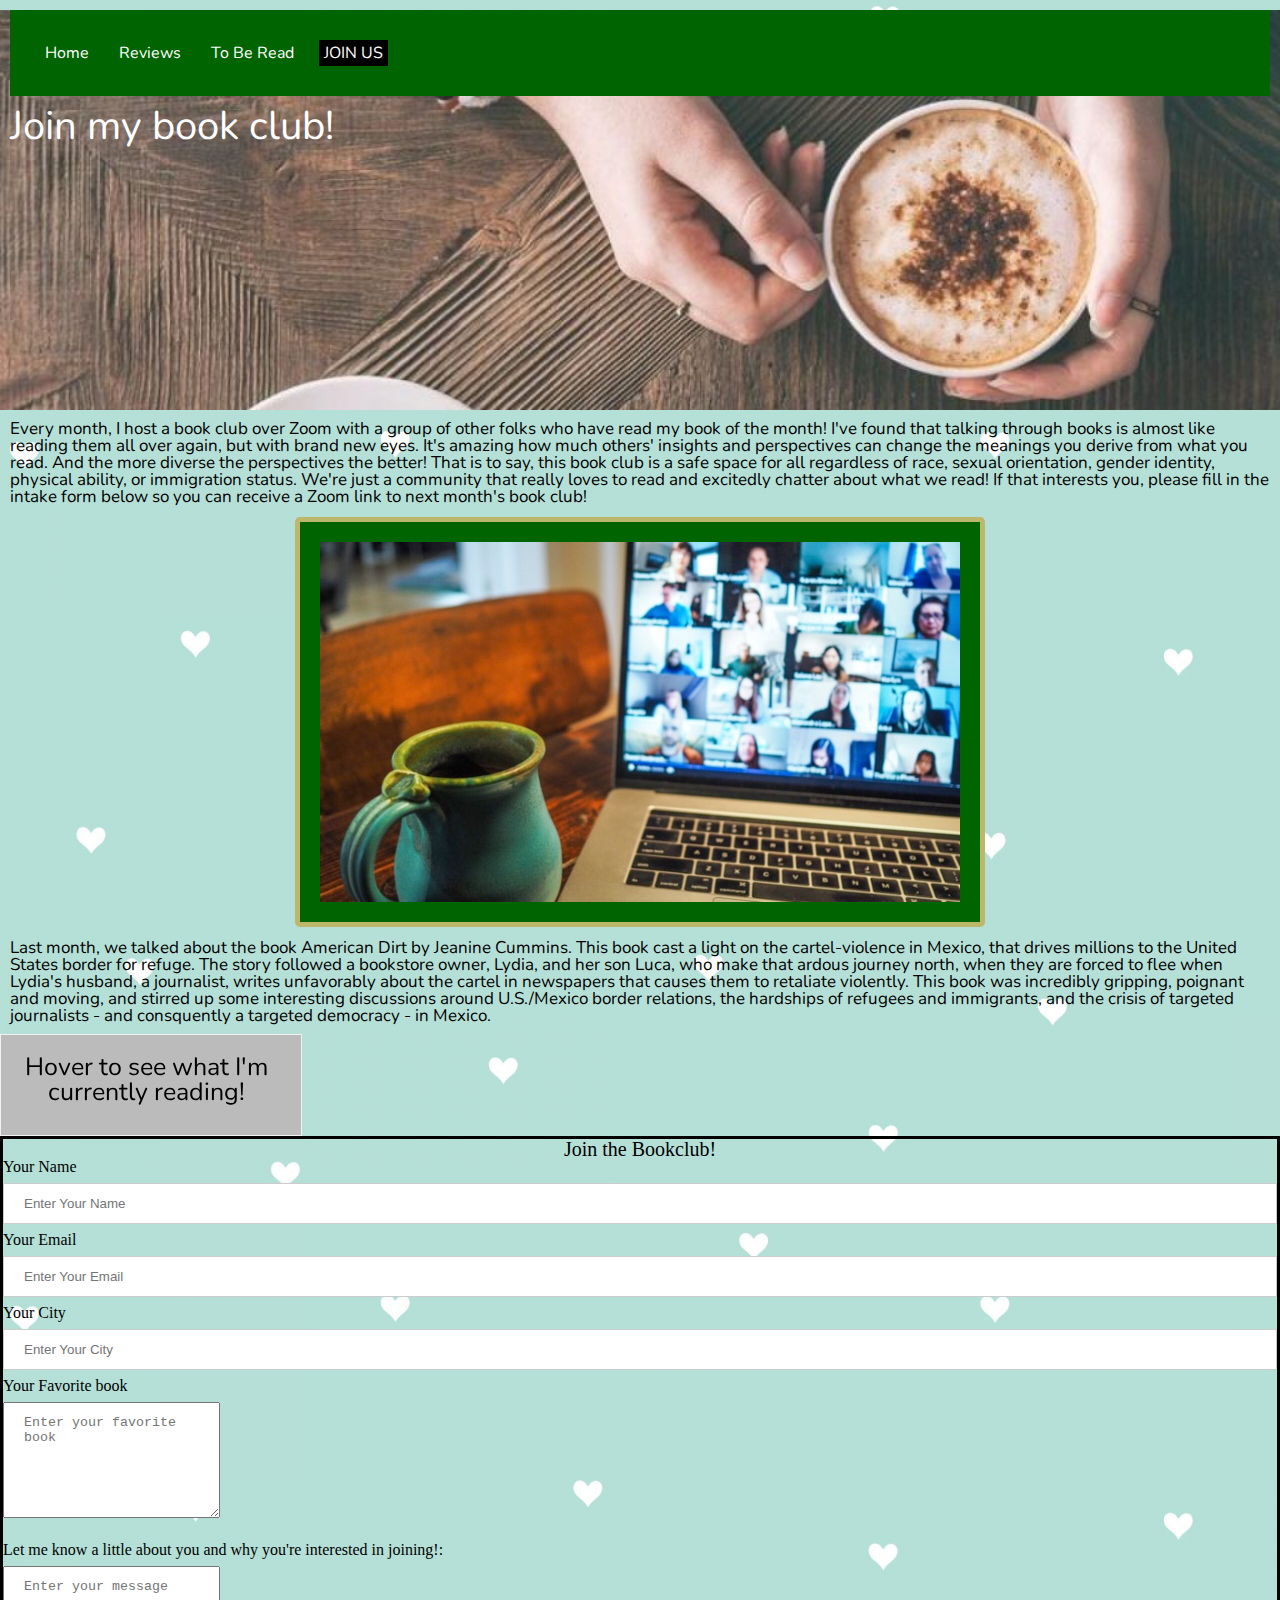
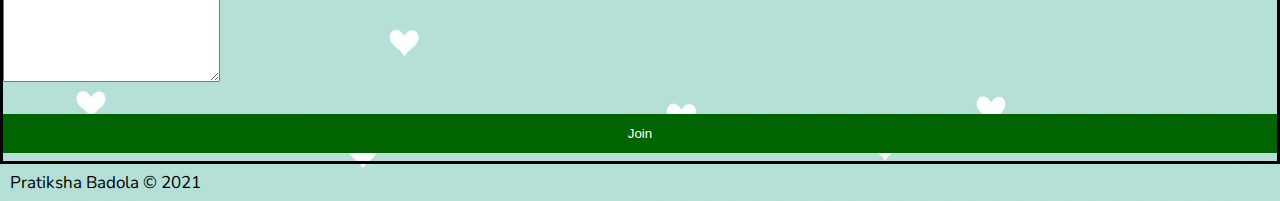
<file: bookclub.html>
<!DOCTYPE html>
<html lang="en">
<head>
	<meta charset="UTF-8">
	<meta name="viewport" content="width=device-width, initial-scale=1.0">
	<link rel="icon" href="images/bookfavicon.png">
	<link rel="stylesheet" href="css/html5reset.css">
	<link rel="stylesheet" href="css/style.css">
	<title>Book Club</title>
<link rel="preconnect" href="https://fonts.googleapis.com">
<link rel="preconnect" href="https://fonts.gstatic.com" crossorigin>
	<link href="https://fonts.googleapis.com/css2?family=Nunito:ital,wght@0,200;0,400;0,500;0,600;0,700;0,800;0,900;1,200&display=swap" rel="stylesheet">

	<!-- Global site tag (gtag.js) - Google Analytics -->
<script async src="https://www.googletagmanager.com/gtag/js?id=G-QEQD55M1LC"></script>
<script>
  window.dataLayer = window.dataLayer || [];
  function gtag(){dataLayer.push(arguments);}
  gtag('js', new Date());

  gtag('config', 'G-QEQD55M1LC');
</script>

</head>
<body >
	<a class = "skip" href="#main">Skip to main content</a>
	<header class="bookclub">
		<nav>
			<ul>
				<li > <a href="index.html">Home</a></li>
				<li > <a href="reviews.html">Reviews</a></li>
				<li > <a href="tbr.html">To Be Read</a></li>
				<li class = "active"> <a href="bookclub.html">Join Us</a></li>
			</ul>
		</nav>
		<h1 class = "bookclub-text">Join my book club!</h1>

	</header>
	
	<main>
	<p id = "main">Every month, I host a book club over Zoom with a group of other folks who have read my book of the month! I've found that talking through
		books is almost like reading them all over again, but with brand new eyes. It's amazing how much others' insights and perspectives
		can change the meanings you derive from what you read. And the more diverse the perspectives the better! That is to say, this book club is a safe space for 
		all regardless of race, sexual orientation, gender identity, physical ability, or immigration status. We're just a community that really loves 
		to read and excitedly chatter about what we read! If that interests you, please fill in the intake form below so you can receive a Zoom link to 
		next month's book club!</p>
	<img class="landingpage" src = "images/bookclub.jpeg" alt="cup of coffee in the foreground, laptop with Zoom open in the background" width="200"/>

	<p >Last month, we talked about the book American Dirt by Jeanine Cummins. This book cast a light on the cartel-violence in Mexico,
		that drives millions to the United States border for refuge. The story followed a bookstore owner, Lydia, and her son Luca, who make that 
		ardous journey north, when they are forced to flee when Lydia's husband, a journalist, writes unfavorably about the cartel in newspapers that causes
		them to retaliate violently. This book was incredibly gripping, poignant and moving, and stirred up some interesting discussions around
		U.S./Mexico border relations, the hardships of refugees and immigrants, and the crisis of targeted journalists - and consquently a targeted
		democracy - in Mexico.
	</p>

	<div tabindex = "0" class="flip-card">
		<div class="flip-card-inner">
		  <div class="flip-card-front">
			  <h2>Hover to see what I'm currently reading!</h2>
		  </div>
		  <div class="flip-card-back">
			<h2 >American Dirt</h2>
			<p>by Jeanine Cummins</p>
		  </div>
		</div>
	  </div>
	
	<form 
	action="https://formspree.io/f/mknyqkzq"
	method="POST"
	>
		<fieldset>
		  <legend>Join the Bookclub!</legend>
	  
		  <label for="name_id">Your Name</label>
		  <input type="text" placeholder="Enter Your Name" id = "name_id" name="name" required>
	  
		  <label for="email_id">Your Email</label>
		  <input type="email" placeholder="Enter Your Email" id = "email_id" name="email" required>

		  <label for="city_id">Your City</label>
		  <input type="text" placeholder="Enter Your City" id = "city_id" name="city" required>

		  <label for="book_id">Your Favorite book</label>
		  <textarea placeholder="Enter your favorite book" id = "book_id" name="book" required></textarea><br>
	  
		  <label for="msg">Let me know a little about you and why you're interested in joining!:</label>
		  <textarea placeholder="Enter your message" id = "msg" name="mesg" required></textarea><br>
	  
		  <input type="submit" value = "Join">
		</fieldset>
	   </form>

	</main>
	<footer>
		<p>Pratiksha Badola &copy; 2021</p>
	</footer>
</body>
</html>
</file>
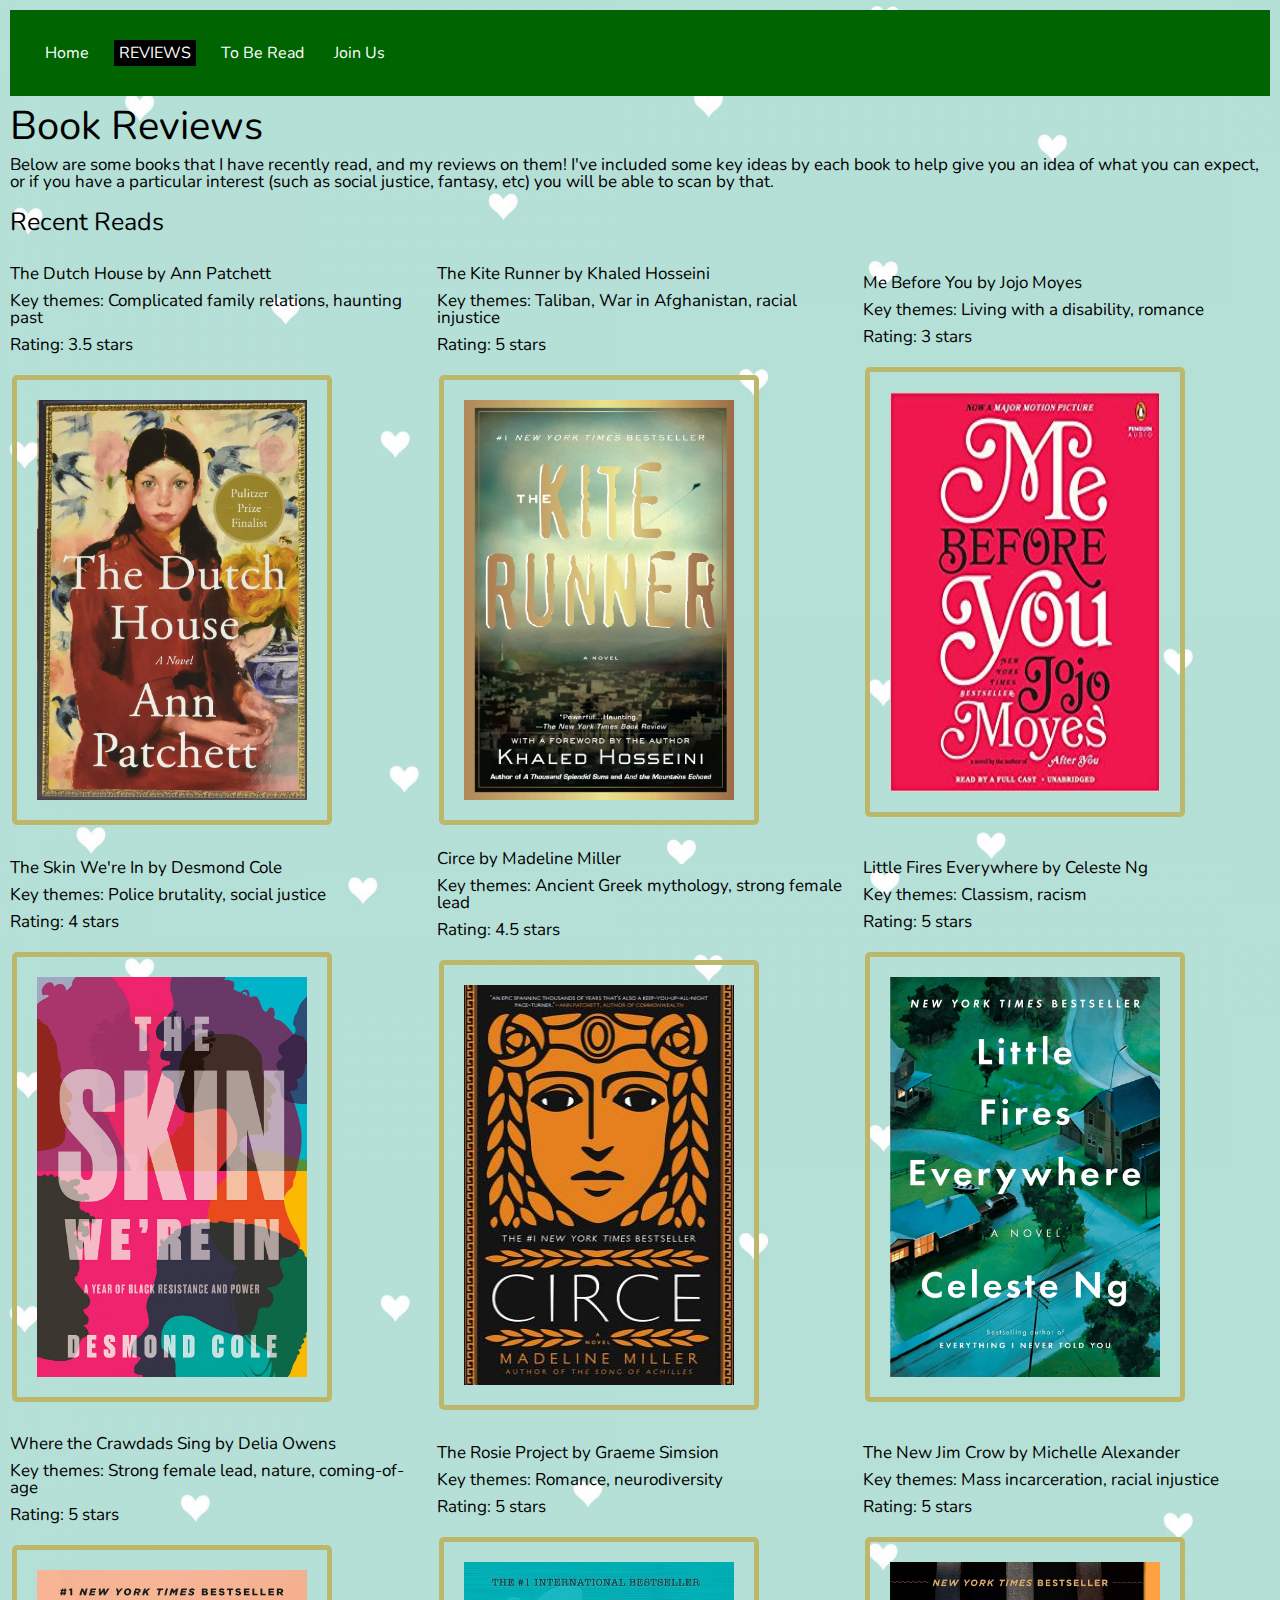
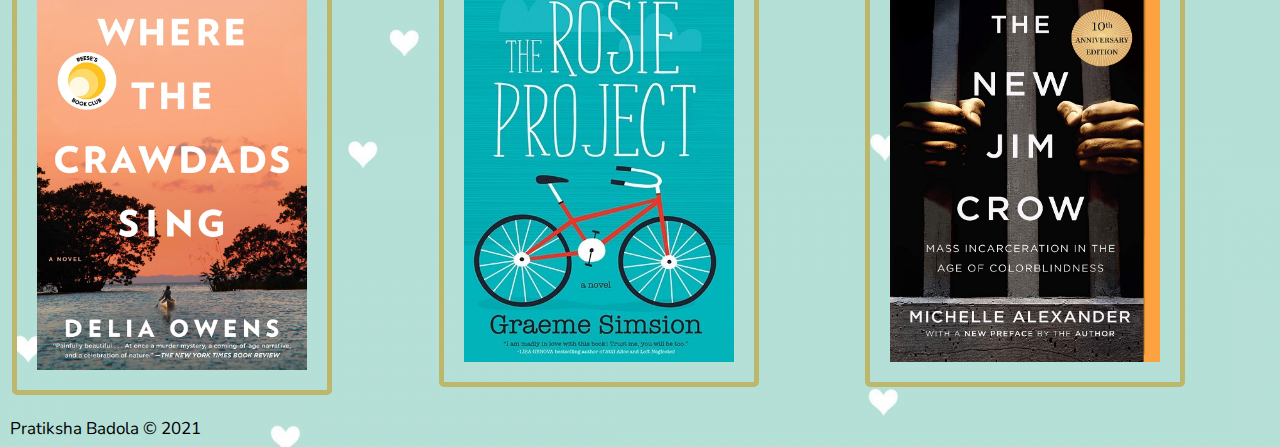
<file: reviews.html>
<!DOCTYPE html>
<html lang="en">
<head>
	<meta charset="UTF-8">
	<meta name="viewport" content="width=device-width, initial-scale=1.0">
	<link rel="icon" href="images/bookfavicon.png">
	<link rel="stylesheet" href="css/html5reset.css">
	<link rel="stylesheet" href="css/style.css">
	<title>Book Reviews</title>
	<link rel="preconnect" href="https://fonts.googleapis.com">
	<link rel="preconnect" href="https://fonts.gstatic.com" crossorigin>
	<link href="https://fonts.googleapis.com/css2?family=Nunito:ital,wght@0,200;0,400;0,500;0,600;0,700;0,800;0,900;1,200&display=swap" rel="stylesheet">
	<!-- Global site tag (gtag.js) - Google Analytics -->
<script async src="https://www.googletagmanager.com/gtag/js?id=G-QEQD55M1LC"></script>
<script>
  window.dataLayer = window.dataLayer || [];
  function gtag(){dataLayer.push(arguments);}
  gtag('js', new Date());

  gtag('config', 'G-QEQD55M1LC');
</script>


</head>
<body>
	<a class = "skip" href="#main">Skip to main content</a>
	<header>
		<nav>
			<ul>
				<li> <a href="index.html">Home</a></li>
				<li class = "active"> <a href="reviews.html">Reviews</a></li>
				<li> <a href="tbr.html">To Be Read</a></li>
				<li> <a href="bookclub.html">Join Us</a></li>
			</ul>
		</nav>
		<h1>Book Reviews</h1>
		<p>Below are some books that I have recently read, and my reviews on them! I've included some key ideas by each book to help give you an idea of what you can expect, or if you have a particular interest (such as social justice, fantasy, etc) you will be able to scan by that.</p>

	</header>
	
	<main>
		<h2 id="main">Recent Reads</h2>

		<div class = "books-grid-reviews">
				<div class = "book">
					<p>The Dutch House by Ann Patchett</p>
					<p>Key themes: Complicated family relations, haunting past</p>
					<p>Rating: 3.5 stars</p>
					<img src = "images/thedutchhouse.jpeg" alt="Book cover depicting woman in a portrait" width="200"/>
				</div>
		
				<div class = "book">
					<p>The Kite Runner by Khaled Hosseini</p>
					<p>Key themes: Taliban, War in Afghanistan, racial injustice</p>
					<p>Rating: 5 stars</p>
					<img src = "images/thekiterunner.jpeg" alt="Book cover depicting a kite flying over ruins of Kabul" width="200"/>
				</div>
		
				<div class = "book">
					<p>Me Before You by Jojo Moyes</p>
					<p>Key themes: Living with a disability, romance</p>
					<p>Rating: 3 stars</p>
					<img src = "images/mebeforeyou.jpeg" alt="Book cover depicting title in red and white cursive" width="200"/>	
				</div>
	
				<div class = "book">
					<p>The Skin We're In by Desmond Cole</p>
					<p>Key themes: Police brutality, social justice</p>
					<p>Rating: 4 stars</p>
					<img src = "images/theskinwerein.jpeg" alt="Book cover depicting title with bright colors and silhouettes of people" width="200"/>
				</div>
				
				<div class = "book">
					<p>Circe by Madeline Miller</p>
					<p>Key themes: Ancient Greek mythology, strong female lead</p>
					<p>Rating: 4.5 stars</p>
					<img src = "images/circe.jpeg" alt="Book cover depicting ancient greek style outline of a goddess" width="200"/>
				</div>
		
				<div class = "book">
					<p>Little Fires Everywhere by Celeste Ng</p>
					<p>Key themes: Classism, racism</p>
					<p>Rating: 5 stars</p>
					<img src = "images/littlefireseverywhere.jpeg" alt="Book cover depicting a suburban neighbourhood" width="200"/>
				</div>
	
				<div class = "book">
					<p>Where the Crawdads Sing by Delia Owens</p>
					<p>Key themes: Strong female lead, nature, coming-of-age</p>
					<p>Rating: 5 stars</p>
					<img src = "images/wherethecrawdadssing.jpeg" alt="Book cover depicting a setting sun over a lake and small boat" width="200"/>
				</div>
		
				<div class = "book">
					<p>The Rosie Project by Graeme Simsion</p>
					<p>Key themes: Romance, neurodiversity</p>
					<p>Rating: 5 stars</p>
					<img src = "images/therosieproject.jpeg" alt="Book cover depicting a bicycle" width="200"/>
				</div>
		
				<div class = "book">
					<p>The New Jim Crow by Michelle Alexander</p>
					<p>Key themes: Mass incarceration, racial injustice</p>
					<p>Rating: 5 stars</p>
					<img src = "images/thenewjimcrow.jpeg" alt="Book cover depicting a black man with his hands around prison bars" width="200"/>
				</div>


		</div>



	</main>
	<footer>
		<p>Pratiksha Badola &copy; 2021</p>
	</footer>
</body>
</html>
</file>
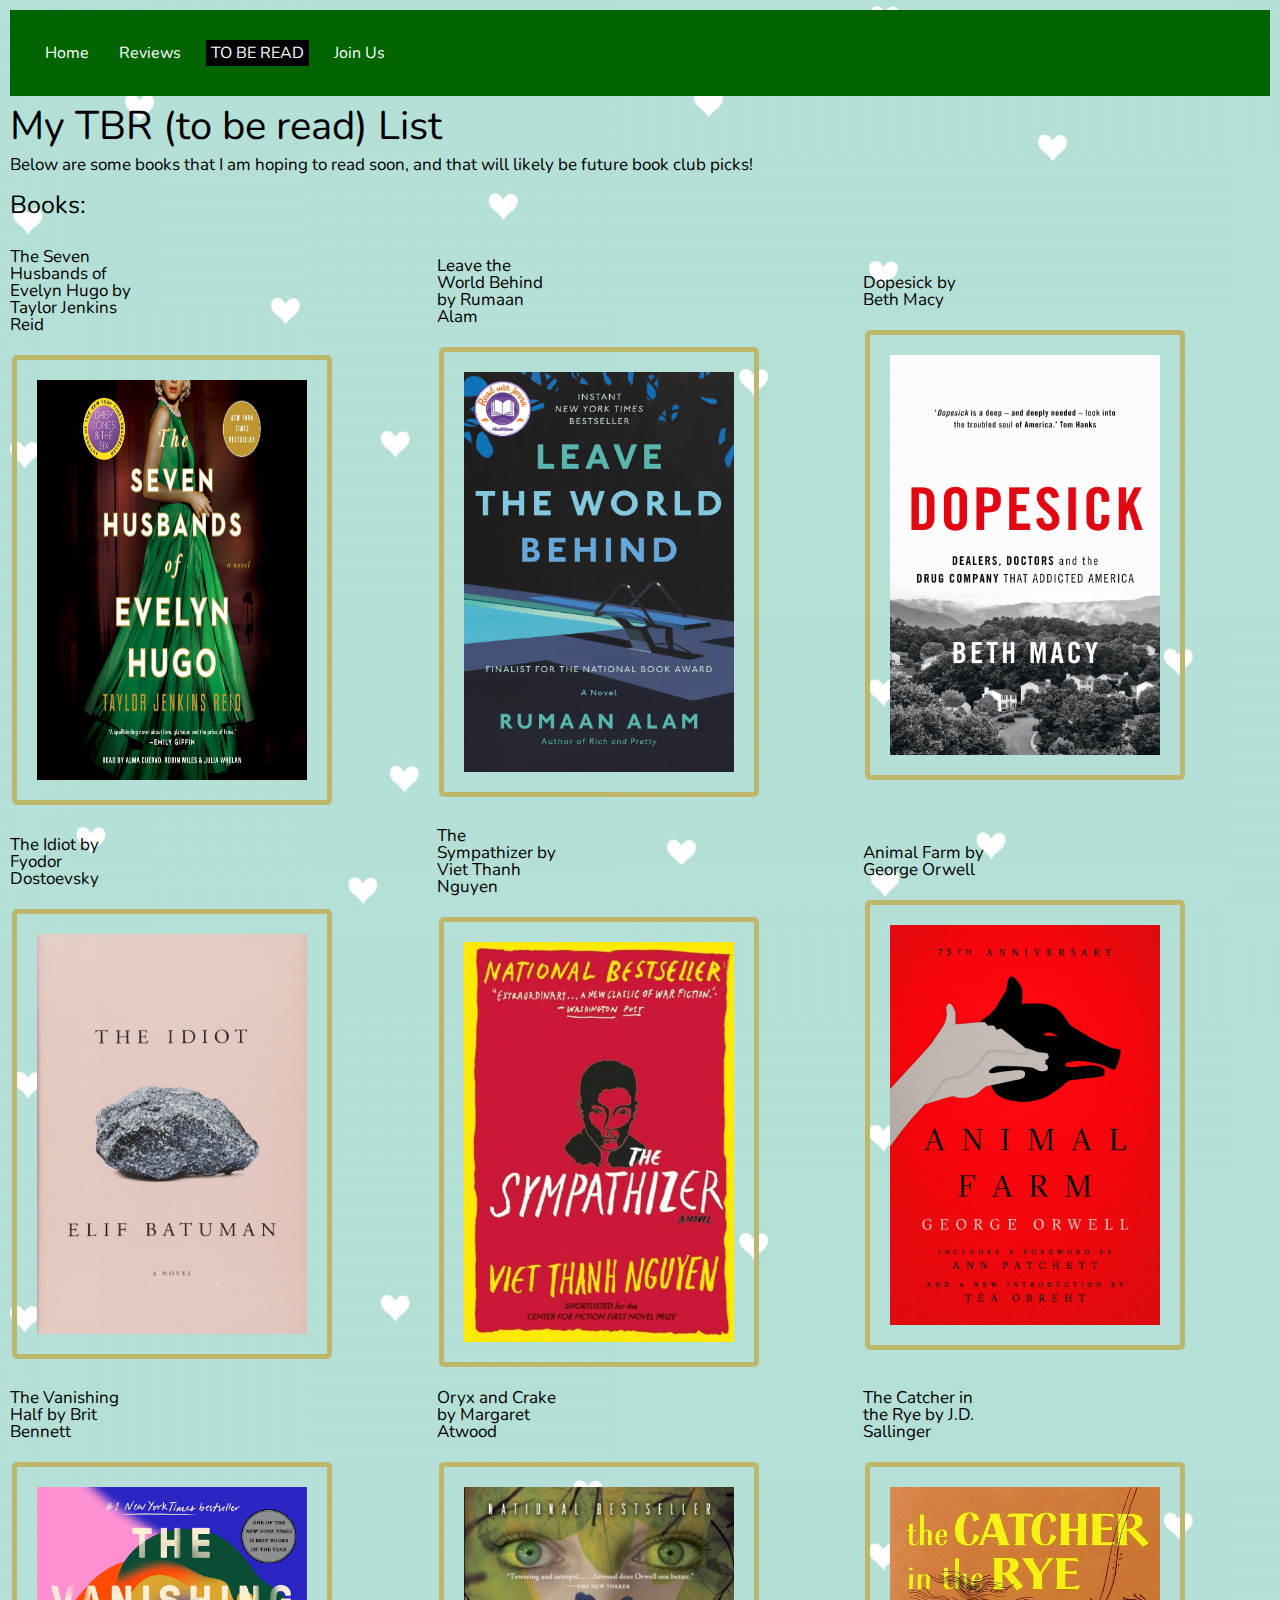
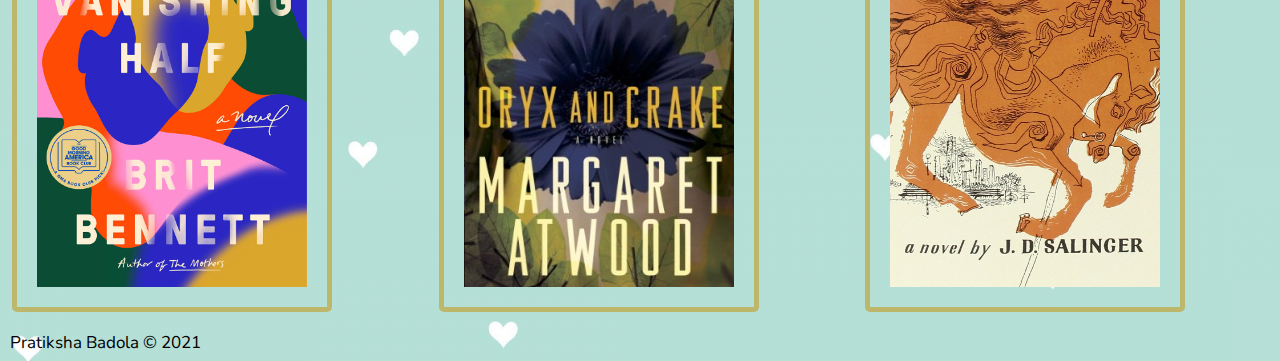
<file: tbr.html>
<!DOCTYPE html>
<html lang="en">
<head>
	<meta charset="UTF-8">
	<meta name="viewport" content="width=device-width, initial-scale=1.0">
	<link rel="icon" href="images/bookfavicon.png">
	<link rel="stylesheet" href="css/html5reset.css">
	<link rel="stylesheet" href="css/style.css">
	<title>TBR</title>
	<link rel="preconnect" href="https://fonts.googleapis.com">
	<link rel="preconnect" href="https://fonts.gstatic.com" crossorigin>
	<link href="https://fonts.googleapis.com/css2?family=Nunito:ital,wght@0,200;0,400;0,500;0,600;0,700;0,800;0,900;1,200&display=swap" rel="stylesheet">
	<!-- Global site tag (gtag.js) - Google Analytics -->
<script async src="https://www.googletagmanager.com/gtag/js?id=G-QEQD55M1LC"></script>
<script>
  window.dataLayer = window.dataLayer || [];
  function gtag(){dataLayer.push(arguments);}
  gtag('js', new Date());

  gtag('config', 'G-QEQD55M1LC');
</script>



</head>
<body>
	<a class = "skip" href="#main">Skip to main content</a>
	<header>
		<nav>
			<ul>
				<li> <a href="index.html">Home</a></li>
				<li> <a href="reviews.html">Reviews</a></li>
				<li class = "active"> <a href="tbr.html">To Be Read</a></li>
				<li> <a href="bookclub.html">Join Us</a></li>
			</ul>
		</nav>
		<h1>My TBR (to be read) List</h1>
		<p>Below are some books that I am hoping to read soon, and that will likely be future book club picks!</p>

	</header>
	
	<main>
		<h2 id="main">Books:</h2>

		<div class = "books-grid"> 
				<div class = "book left">
					<p>The Seven Husbands of Evelyn Hugo by Taylor Jenkins Reid</p>
					<img src = "images/7husbandsofevelynhugo.jpeg" alt="Book cover depicting woman in a green dress" width="200"/>
				</div>
		
				<div class = "book right">
					<p>Leave the World Behind by Rumaan Alam</p>
					<img src = "images/leavetheworldbehind.jpeg" alt="Book cover depicting a diving board and pool" width="200"/>
				</div>
		
				<div class = "book left">
					<p>Dopesick by Beth Macy</p>
					<img src = "images/dopesick.jpeg" alt="Book cover depicting black and white picture of neighbourhood" width="200"/>
				</div>

				<div class = "book right">
					<p>The Idiot by Fyodor Dostoevsky</p>
					<img src = "images/theidiot.jpeg" alt="Book cover depicting a rock" width="200"/>
				</div>
				
				<div class = "book left">
					<p>The Sympathizer by Viet Thanh Nguyen</p>
					<img src = "images/thesympathizer.jpg" alt="Book cover depicting the sketch of a man" width="200"/>
				</div>
		
				<div class = "book right">
					<p>Animal Farm by George Orwell</p>
					<img src = "images/animalfarm.jpeg" alt="Book cover depicting hands making shadow figures" width="200"/>
				</div>
	
				<div class = "book left">
					<p>The Vanishing Half by Brit Bennett</p>
					<img src = "images/thevanishinghalf.jpeg" alt="Book cover depicting the title over bright colors" width="200"/>
				</div>
		
				<div class = "book right">
					<p>Oryx and Crake by Margaret Atwood</p>
					<img src = "images/oryxandcrake.jpeg" alt="Book cover depicting eyes close up and a flower" width="200"/>
				</div>
		
				<div class = "book left">
					<p>The Catcher in the Rye by J.D. Sallinger</p>
					<img src = "images/catcherintherye.jpeg" alt="Book cover depicting an abstract horse image" width="200"/>
				</div>
		</div>


	</main>
	<footer>
		<p>Pratiksha Badola &copy; 2021</p>
	</footer>
</body>
</html>
</file>
<file: css/style.css>
ul {
    padding: 20px;
    list-style-type: none;
    background-color: darkgreen;
}

h1 {
    font-size: 40px;
    margin: 10px;
    font-family: 'Nunito', sans-serif;
}

h2 {
    font-size: 25px;
    margin: 20px;
    margin-left: 10px;
    font-family: 'Nunito', sans-serif;
}

p {
    margin: 10px;
    font-size: 17px;
    font-family: 'Nunito', sans-serif;
}

.skip {
    margin-top: 40px;
    margin-left: 10px;
    position:absolute;
    left:-10000px;
    transition: transform 0.3s;
}

.skip:focus{
    left: 0px;
    position:relative;
}


.book {
    float: left;
    width: 33.33%;
}

li {
    padding: 5px;
    width: auto;
    margin: 10px;
    display: inline;

}

h1 {
    cursor: url("../images/yellowheart.png"), auto;

}


nav {
    margin: 10px;
}

li a{ 
    text-decoration: none;
    color: white;
    font-family: 'Nunito', sans-serif;
}

li.active {
    background-color: black;
    text-transform: uppercase;
}

img {
    margin: 12px;
    border: 5px solid darkkhaki;
    width: 270px;
    height: 400px;
    border-radius: 5px;
    padding: 20px;
    align-items: center;
}

.landingpage {
    display: block;
    width: 50%;
    height: 50%;
    margin-left: auto;
    margin-right: auto;
    border: none;
    border: 5px solid darkkhaki;
    background-color: darkgreen;
    padding: 20px;
    animation-name: banner-move;
    animation-duration: 7s;
}

@keyframes banner-move {
    0% {width: 300px; opacity: 0.5;}
    100% {width: 475px; opacity: 1;}
   
}

.landingpage:hover {
    display: block;
    width: 50%;
    height: 50%;
    margin-left: auto;
    margin-right: auto;
    border: 5px solid black;
    background-color: darkkhaki;
    padding: 20px;
    filter: grayscale(50%);

}

img:hover {
    filter: grayscale();
    border: 5px solid black;
    margin: 12px;
    padding: 20px;
}

li:hover {
    font-weight: bold;
}

body {
    background-image: url("../images/mint_aesthetic_hearts.jpeg"); 
}

.fa-envelope {
    padding: 30px;
    display: inline;
}

#email_txt {
    display: inline;
}

.books-grid {
    display: grid;
    grid-template-columns: 1fr;
    justify-items: center;
}

.books-grid .book {
    display: flex;
    flex-direction: column-reverse;
}

.books-grid-reviews {
    display: flex;
    flex-direction: column;
    align-items: center;
    flex-wrap: wrap;
}


ul {
    display: flex;
    flex-direction: column;
}

.bookclub {
    background-image: url("../images/coffeehands.jpeg");
    background-color:  #707070;
    min-height: 400px;
    background-attachment: fixed;
    background-position: center;
    background-repeat: no-repeat;
    background-size: cover;
  }

.bookclub-text {
    color:  #ffffff;

}

form {
    border: 3px solid black;
}


input[type=checkbox]{
    display:inline;
}

input[type=submit] {
  background-color: darkgreen;
  color: white;
  padding: 12px 30px;
  margin: 8px 0;
  border: none;
}

label{
    display: inline-block;
    margin-right:10px;
}

input {
    width: 100%;
    padding: 12px 20px;
    margin: 8px 0;
    display: inline-block;
    border: 1px solid #ccc;
    box-sizing: border-box;
}

span{
    font-family: italic;
    font-weight: bold;
}
  
textarea{
    height: 10vh;
    padding: 12px 20px;
    margin: 8px 0;
    display: block;
}

legend{ 
    font-size: 125%;
    text-align: center;
  }


#flip_img {
    border: none;
}

/* The flip card container - set the width and height to whatever you want. We have added the border property to demonstrate that the flip itself goes out of the box on hover (remove perspective if you don't want the 3D effect */
.flip-card {
    background-color: transparent;
    width: 300px;
    height: 100px;
    border: 1px solid #f1f1f1;
    perspective: 1000px; /* Remove this if you don't want the 3D effect */
  }
  
  /* This container is needed to position the front and back side */
  .flip-card-inner {
    position: relative;
    width: 100%;
    height: 100%;
    text-align: center;
    transition: transform 0.8s;
    transform-style: preserve-3d;
  }
  
  /* Do an horizontal flip when you move the mouse over the flip box container */
  .flip-card:hover .flip-card-inner {
    transform: rotateY(180deg);
  }
  
  /* Position the front and back side */
  .flip-card-front, .flip-card-back {
    position: absolute;
    width: 100%;
    height: 100%;
    -webkit-backface-visibility: hidden; /* Safari */
    backface-visibility: hidden;
  }
  
  /* Style the front side (fallback if image is missing) */
  .flip-card-front {
    background-color: #bbb;
    color: black;
  }
  
  /* Style the back side */
  .flip-card-back {
    background-color: darkgreen;
    color: white;
    transform: rotateY(180deg);
  }
  
.flip-card:focus-within .flip-card-inner {
    transform: rotateY(180deg);

}

/* desktop view */
@media screen and (min-width: 1100px){
    /* uses grid */
    .books-grid{
        grid-template-columns: 1fr 1fr 1fr;
        justify-content: space-between;
        align-items: center;
        justify-items: start;
    }

    ul {
        flex-direction: row;
    }

        /* uses flex */
    .books-grid-reviews {
        flex-direction: row;
    }

    .books-grid .book {
        flex-direction: column;
    }



}

@media (prefers-reduced-motion: reduce) {
    .landingpage {
        animation: none;
    }


  /*Turn off parallax*/
  .bookclub{
    background-attachment: initial;
  }

  .flip-card {
      transform: none;
  }

  .flip-card:hover .flip-card-inner {
    transform: none;
}

.flip-card:focus-within .flip-card-inner {
    transform: none;

}
}

/* Media Query for Tablet */
@media (min-width: 800px) and (max-width: 1100px){
    /* grid */
    .books-grid{
        grid-template-columns: 1fr 1fr;
        justify-items:start;
    }

    .books-grid .book {
        display: flex;
        align-items: center;
        flex-direction: row;
    }

    /* flex */
    .books-grid-reviews {
        flex-direction: row;
        row-gap: 40px;
        column-gap: 40px;
        justify-content: space-around;
    }


}
</file>
